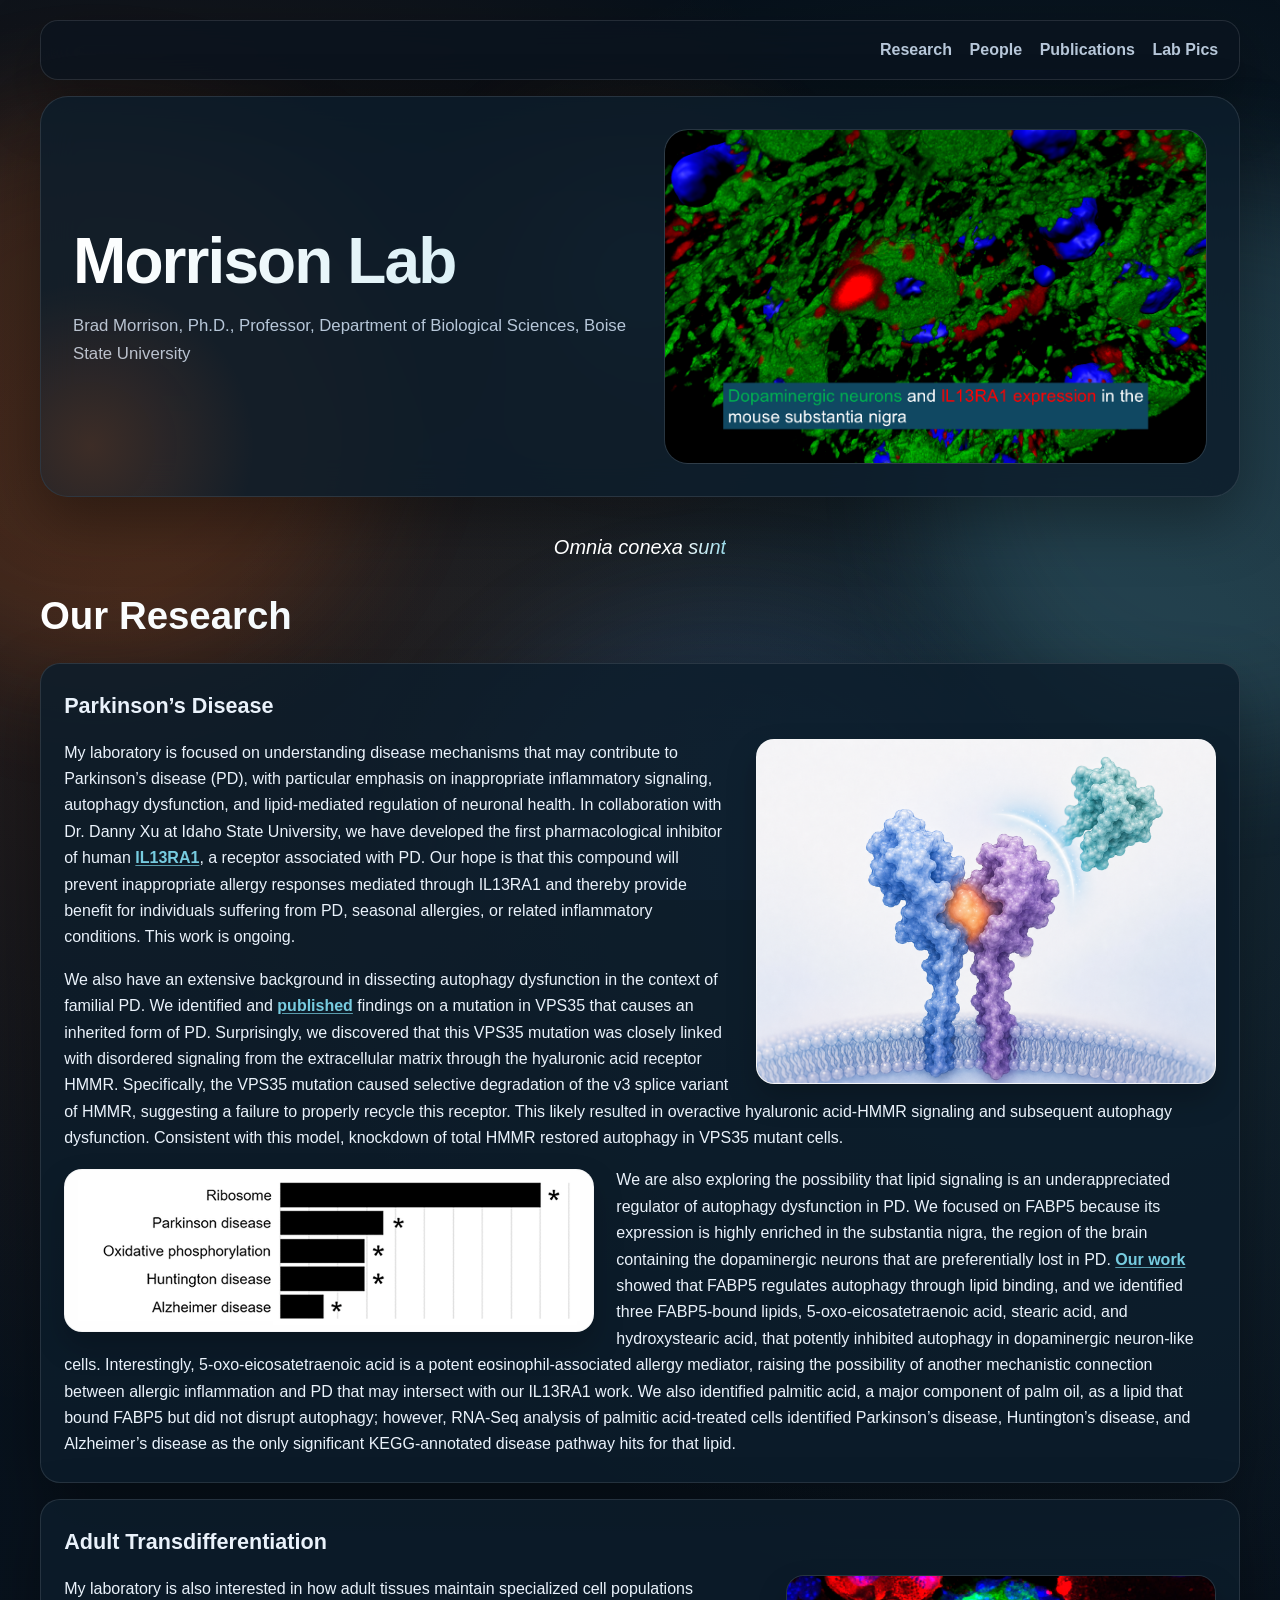
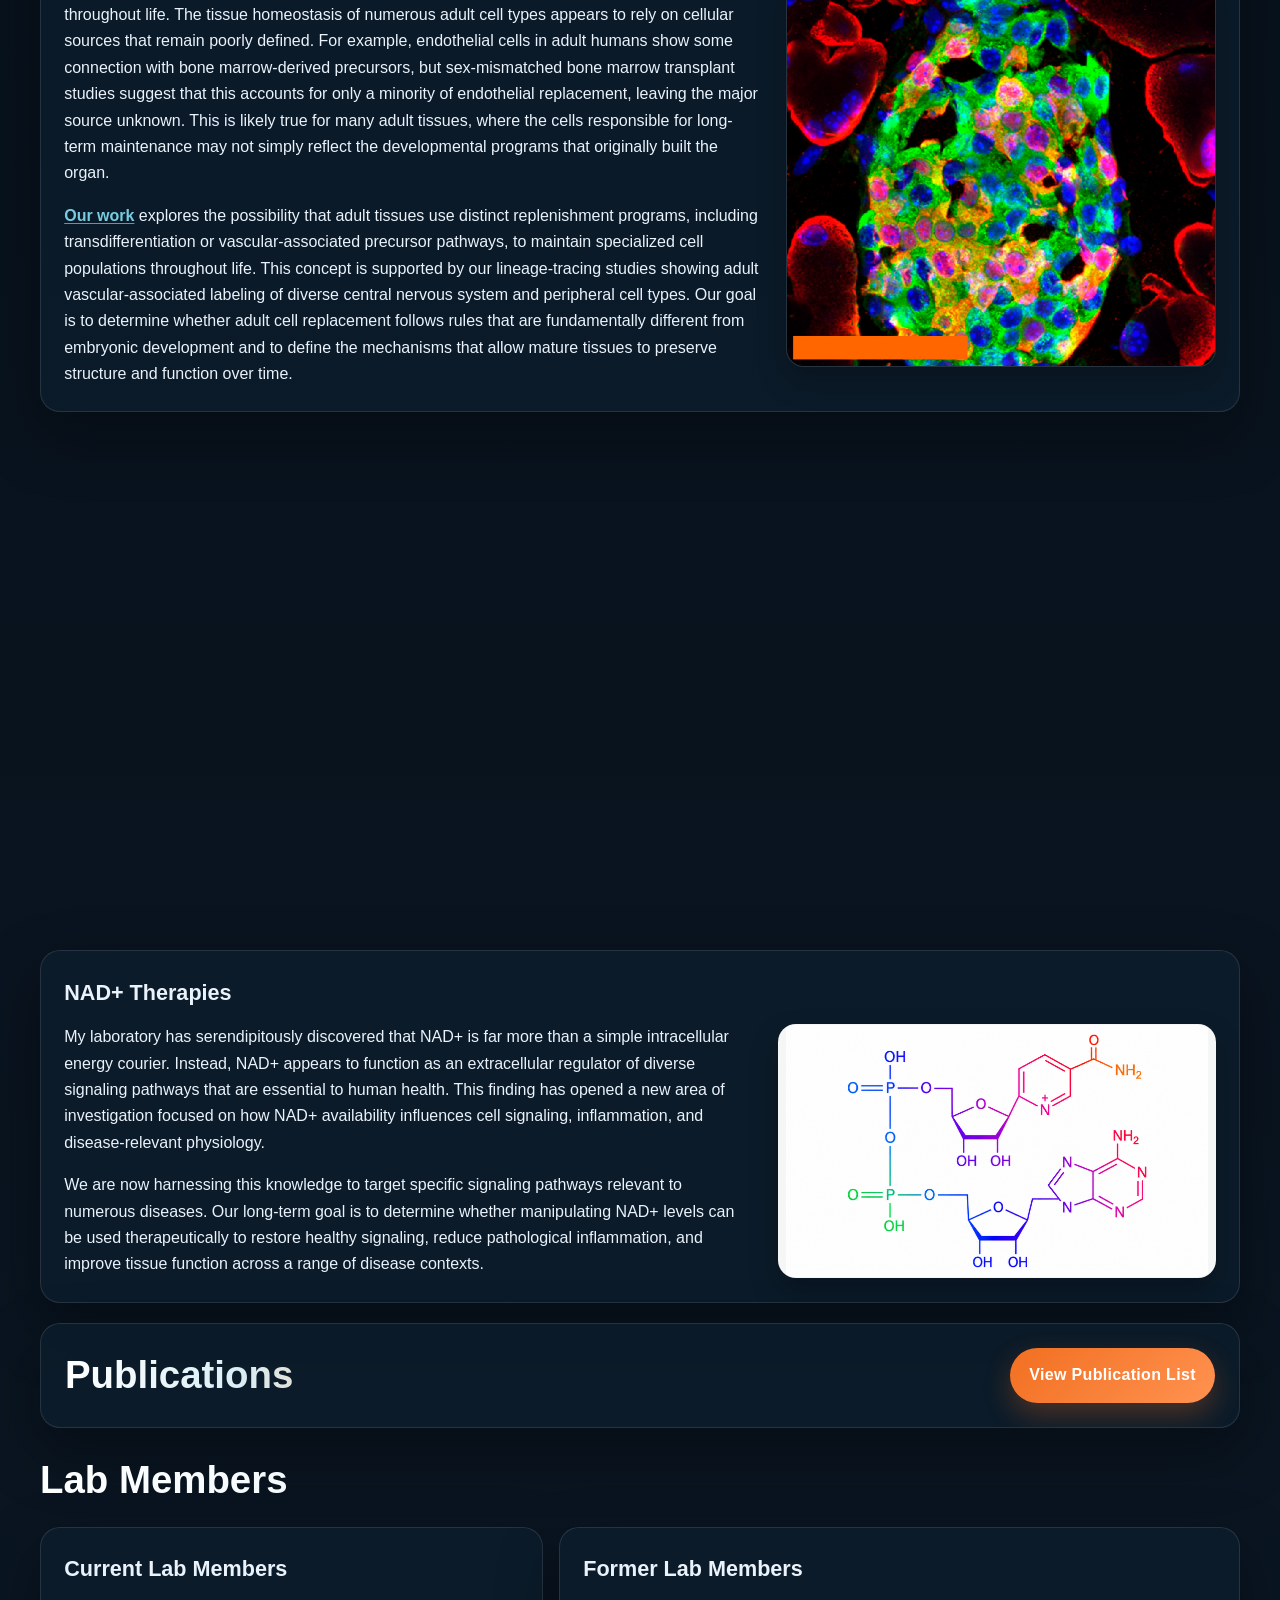
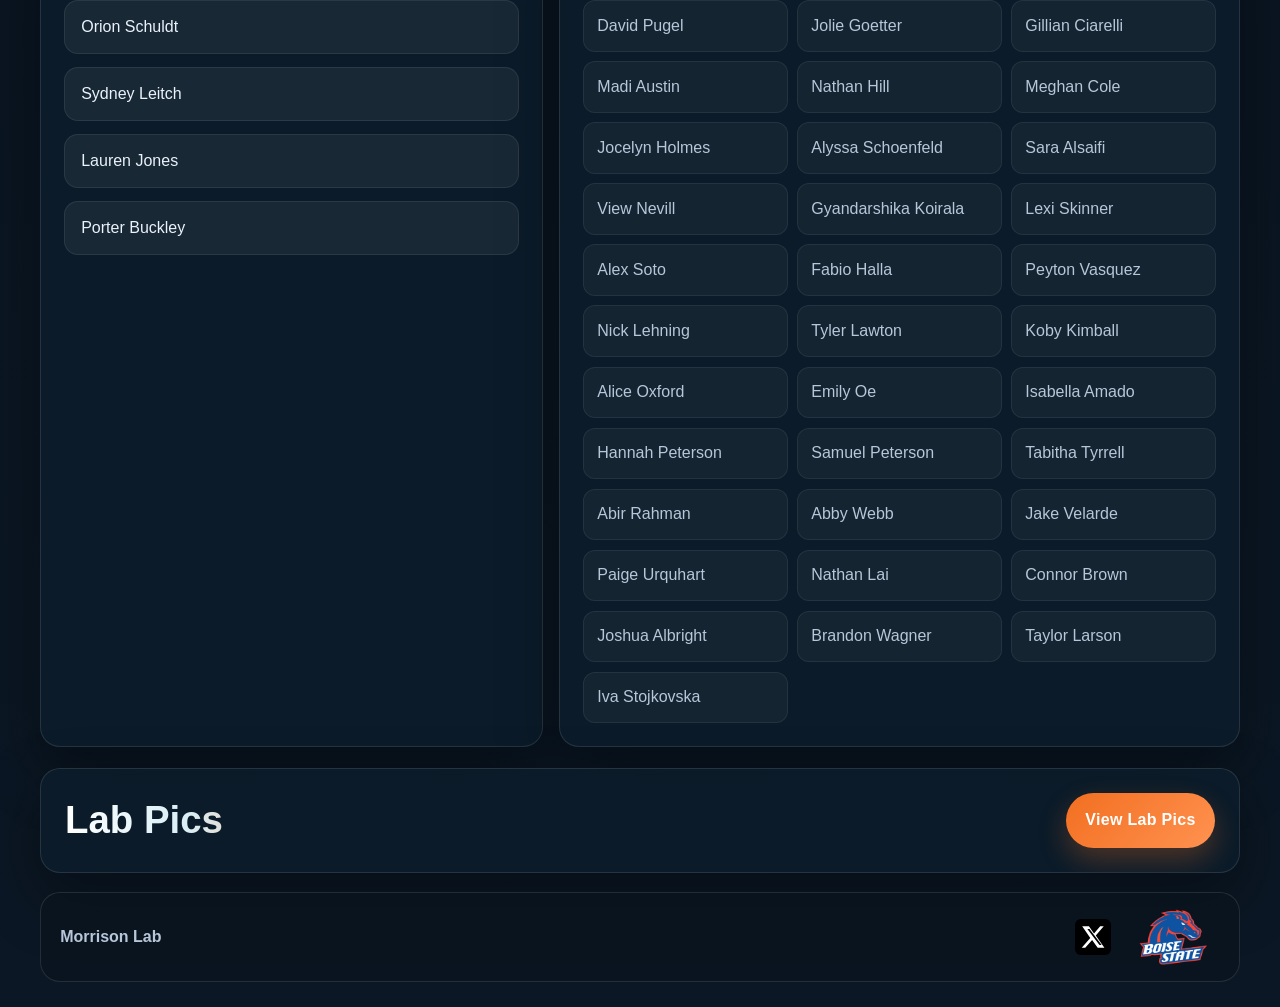
<file: index.html>
<!doctype html>
<html lang="en">
<head>
  <meta charset="utf-8">
  <meta name="viewport" content="width=device-width, initial-scale=1">
  <meta http-equiv="Cache-Control" content="no-cache, no-store, must-revalidate">
  <meta http-equiv="Pragma" content="no-cache">
  <meta http-equiv="Expires" content="0">
  <meta name="description" content="Morrison Lab at Boise State University: Parkinson's disease, adult transdifferentiation, protein homeostasis, autism, and NAD+ therapies.">
  <title>Morrison Lab</title>
  <link rel="stylesheet" href="styles.css?v=reactive1">
  <link rel="icon" type="image/png" href="favicon.png">
  <link rel="icon" href="favicon.ico" sizes="any">
  <link rel="apple-touch-icon" href="apple-touch-icon.png">
  <script src="site-config.js?v=reactive1" defer></script>
  <script src="script.js?v=reactive1" defer></script>
</head>
<body>
  <a class="skip-link" href="#main-content">Skip to main content</a>
  <div class="cursor-glow" aria-hidden="true"></div>
  <div class="site-aurora" aria-hidden="true">
    <span></span>
    <span></span>
    <span></span>
  </div>

  <header class="site-header">
    <nav class="top-nav top-nav-links-only" aria-label="Primary navigation">
      <div class="nav-links">
        <a href="#research">Research</a>
        <a href="#members">People</a>
        <a href="https://orcid.org/0000-0002-6356-7149" target="_blank" rel="noopener">Publications</a>
        <a href="lab-pics.html?v=reactive1">Lab Pics</a>
      </div>
    </nav>

    <section class="hero-panel motion-hero">
      <div class="hero-copy">
        <h1>Morrison Lab</h1>
        <p class="lab-head">Brad Morrison, Ph.D., Professor, Department of Biological Sciences, Boise State University</p>
      </div>
      <div class="hero-art-frame">
        <img class="hero-art" src="hero-transdifferentiation.png" alt="Illustration of an endothelial blood vessel structure transitioning into a neuron">
      </div>
    </section>
  </header>

  <main id="main-content">
    <section class="motto-band reveal-on-scroll">
      <p><em>Omnia conexa sunt</em></p>
    </section>

    <section id="research" class="content-section reveal-on-scroll">
      <div class="simple-section-heading">
        <h2>Our Research</h2>
      </div>

      <div class="research-grid">
        <article class="research-card il13-card">
          <h3>Parkinson’s Disease</h3>
          <figure class="il13-inline-figure">
            <img src="il13ra1-inhibitor-image.png" alt="Abstract illustration of an inhibitory compound blocking IL-13 binding to the IL-13RA1 and IL4R receptor complex">
          </figure>
          <p>My laboratory is focused on understanding disease mechanisms that may contribute to Parkinson’s disease (PD), with particular emphasis on inappropriate inflammatory signaling, autophagy dysfunction, and lipid-mediated regulation of neuronal health. In collaboration with Dr. Danny Xu at Idaho State University, we have developed the first pharmacological inhibitor of human <a href="https://pubmed.ncbi.nlm.nih.gov/23169588/" target="_blank" rel="noopener noreferrer">IL13RA1</a>, a receptor associated with PD. Our hope is that this compound will prevent inappropriate allergy responses mediated through IL13RA1 and thereby provide benefit for individuals suffering from PD, seasonal allergies, or related inflammatory conditions. This work is ongoing.</p>
          <p>We also have an extensive background in dissecting autophagy dysfunction in the context of familial PD. We identified and <a href="https://pubmed.ncbi.nlm.nih.gov/32540366/" target="_blank" rel="noopener noreferrer">published</a> findings on a mutation in VPS35 that causes an inherited form of PD. Surprisingly, we discovered that this VPS35 mutation was closely linked with disordered signaling from the extracellular matrix through the hyaluronic acid receptor HMMR. Specifically, the VPS35 mutation caused selective degradation of the v3 splice variant of HMMR, suggesting a failure to properly recycle this receptor. This likely resulted in overactive hyaluronic acid-HMMR signaling and subsequent autophagy dysfunction. Consistent with this model, knockdown of total HMMR restored autophagy in VPS35 mutant cells.</p>
          <div class="fabp5-text-wrap">
            <figure class="fabp5-inline-figure">
              <img src="palmitic-acid-pathways.png" alt="Bar graph showing KEGG pathway hits associated with palmitic acid-treated cells, including ribosome and neurodegenerative disease pathways">
            </figure>
            <p>We are also exploring the possibility that lipid signaling is an underappreciated regulator of autophagy dysfunction in PD. We focused on FABP5 because its expression is highly enriched in the substantia nigra, the region of the brain containing the dopaminergic neurons that are preferentially lost in PD. <a href="https://pubmed.ncbi.nlm.nih.gov/38900831/" target="_blank" rel="noopener noreferrer">Our work</a> showed that FABP5 regulates autophagy through lipid binding, and we identified three FABP5-bound lipids, 5-oxo-eicosatetraenoic acid, stearic acid, and hydroxystearic acid, that potently inhibited autophagy in dopaminergic neuron-like cells. Interestingly, 5-oxo-eicosatetraenoic acid is a potent eosinophil-associated allergy mediator, raising the possibility of another mechanistic connection between allergic inflammation and PD that may intersect with our IL13RA1 work. We also identified palmitic acid, a major component of palm oil, as a lipid that bound FABP5 but did not disrupt autophagy; however, RNA-Seq analysis of palmitic acid-treated cells identified Parkinson’s disease, Huntington’s disease, and Alzheimer’s disease as the only significant KEGG-annotated disease pathway hits for that lipid.</p>
          </div>
        </article>

        <article class="research-card transdiff-card">
          <h3>Adult Transdifferentiation</h3>
          <figure class="transdiff-inline-figure">
            <img src="adult-transdifferentiation-inline.png" alt="Fluorescent microscopy image of adult vascular-associated cellular labeling suggesting transdifferentiation and endothelial-associated precursor activity">
          </figure>
          <p>My laboratory is also interested in how adult tissues maintain specialized cell populations throughout life. The tissue homeostasis of numerous adult cell types appears to rely on cellular sources that remain poorly defined. For example, endothelial cells in adult humans show some connection with bone marrow-derived precursors, but sex-mismatched bone marrow transplant studies suggest that this accounts for only a minority of endothelial replacement, leaving the major source unknown. This is likely true for many adult tissues, where the cells responsible for long-term maintenance may not simply reflect the developmental programs that originally built the organ.</p>
          <p><a href="https://pubmed.ncbi.nlm.nih.gov/41823848/" target="_blank" rel="noopener noreferrer">Our work</a> explores the possibility that adult tissues use distinct replenishment programs, including transdifferentiation or vascular-associated precursor pathways, to maintain specialized cell populations throughout life. This concept is supported by our lineage-tracing studies showing adult vascular-associated labeling of diverse central nervous system and peripheral cell types. Our goal is to determine whether adult cell replacement follows rules that are fundamentally different from embryonic development and to define the mechanisms that allow mature tissues to preserve structure and function over time.</p>
        </article>

        <article class="research-card autism-card">
          <h3>Protein Homeostasis and Autism</h3>
          <figure class="autism-inline-figure">
            <img src="PTM%20image.png" alt="Protein with a colored post-translational modification directing autophagosome and proteasome pathways while inhibiting ribosome activity">
          </figure>
          <p>My laboratory is investigating how cells coordinate the large-scale protein turnover required for cellular differentiation. We set out to identify the mechanism responsible for this mass proteome remodeling and discovered a novel pathway that integrates a simple post-translational modification with en masse protein turnover and gentle translational suppression at the ribosome. Together, these processes appear to support an orderly transition from one cellular program to another.</p>
          <p>Unexpectedly, the key signaling nodes in this pathway are all suspected causal agents for familial autism. This raises the possibility that autism-associated genes may participate in a broader cellular program that regulates protein homeostasis, translational control, and developmental transitions. Our goal is to establish definitive proof that this pathway exists, define its mechanism, and thoroughly characterize the key molecular players that regulate this process.</p>
        </article>

        <article class="research-card nad-card">
          <h3>NAD+ Therapies</h3>
          <div class="nad-text-image-wrap">
            <div class="nad-text-copy">
              <p>My laboratory has serendipitously discovered that NAD+ is far more than a simple intracellular energy courier. Instead, NAD+ appears to function as an extracellular regulator of diverse signaling pathways that are essential to human health. This finding has opened a new area of investigation focused on how NAD+ availability influences cell signaling, inflammation, and disease-relevant physiology.</p>
              <p>We are now harnessing this knowledge to target specific signaling pathways relevant to numerous diseases. Our long-term goal is to determine whether manipulating NAD+ levels can be used therapeutically to restore healthy signaling, reduce pathological inflammation, and improve tissue function across a range of disease contexts.</p>
            </div>
            <figure class="nad-inline-figure">
              <img src="nad-therapies-image.png" alt="NAD+ molecular structure illustration">
            </figure>
          </div>
        </article>
      </div>
    </section>

    <section class="content-section publication-band reveal-on-scroll">
      <div>
        <h2>Publications</h2>
      </div>
      <a class="button-link" href="https://orcid.org/0000-0002-6356-7149" target="_blank" rel="noopener">View Publication List</a>
    </section>

    <section id="members" class="content-section reveal-on-scroll">
      <div class="simple-section-heading">
        <h2>Lab Members</h2>
      </div>

      <div class="people-layout">
        <article class="people-card current-card">
          <h3>Current Lab Members</h3>
          <ul class="member-list clean-list">
            <li>Orion Schuldt</li>
            <li>Sydney Leitch</li>
            <li>Lauren Jones</li>
            <li>Porter Buckley</li>
          </ul>
        </article>

        <article class="people-card former-card">
          <h3>Former Lab Members</h3>
          <ul class="former-list clean-list">
            <li>David Pugel</li>
            <li>Jolie Goetter</li>
            <li>Gillian Ciarelli</li>
            <li>Madi Austin</li>
            <li>Nathan Hill</li>
            <li>Meghan Cole</li>
            <li>Jocelyn Holmes</li>
            <li>Alyssa Schoenfeld</li>
            <li>Sara Alsaifi</li>
            <li>View Nevill</li>
            <li>Gyandarshika Koirala</li>
            <li>Lexi Skinner</li>
            <li>Alex Soto</li>
            <li>Fabio Halla</li>
            <li>Peyton Vasquez</li>
            <li>Nick Lehning</li>
            <li>Tyler Lawton</li>
            <li>Koby Kimball</li>
            <li>Alice Oxford</li>
            <li>Emily Oe</li>
            <li>Isabella Amado</li>
            <li>Hannah Peterson</li>
            <li>Samuel Peterson</li>
            <li>Tabitha Tyrrell</li>
            <li>Abir Rahman</li>
            <li>Abby Webb</li>
            <li>Jake Velarde</li>
            <li>Paige Urquhart</li>
            <li>Nathan Lai</li>
            <li>Connor Brown</li>
            <li>Joshua Albright</li>
            <li>Brandon Wagner</li>
            <li>Taylor Larson</li>
            <li>Iva Stojkovska</li>
          </ul>
        </article>
      </div>

    </section>

    <section class="content-section publication-band lab-pics-band reveal-on-scroll">
      <div>
        <h2>Lab Pics</h2>
      </div>
      <a class="button-link" href="lab-pics.html?v=reactive1">View Lab Pics</a>
    </section>
  </main>

  <footer class="site-footer reveal-on-scroll">
    <div class="footer-inner">
      <p>Morrison Lab</p>
      <div class="footer-links" aria-label="Footer links">
        <a href="https://x.com/BoiseState" target="_blank" rel="noopener" aria-label="Boise State on X">
          <img src="x-logo.svg" alt="X logo">
        </a>
        <a href="https://www.boisestate.edu/biology/faculty-and-staff/faculty/" target="_blank" rel="noopener" aria-label="Boise State faculty page">
          <img class="boise-logo" src="boise-state-logo.png" alt="Boise State University logo">
        </a>
      </div>
    </div>
  </footer>
</body>
</html>
</file>
<file: styles.css>
:root {
  --bg: #08121d;
  --bg-2: #0f1d2c;
  --panel: rgba(13, 29, 44, 0.84);
  --panel-solid: #102132;
  --panel-soft: rgba(255,255,255,0.05);
  --border: rgba(255,255,255,0.11);
  --text: #eaf2fb;
  --muted: #b7c7d9;
  --orange: #f26f21;
  --orange-2: #ff9250;
  --blue: #3f7bcc;
  --aqua: #77cce0;
  --shadow: 0 24px 60px rgba(0, 0, 0, 0.35);
  --radius-lg: 28px;
  --radius-md: 20px;
  --radius-sm: 14px;
  --content-width: 1200px;
}

* { box-sizing: border-box; }

html {
  scroll-behavior: smooth;
}

body {
  margin: 0;
  min-height: 100vh;
  font-family: Inter, "Segoe UI", Roboto, Arial, sans-serif;
  color: var(--text);
  background:
    radial-gradient(circle at 12% 14%, rgba(242, 111, 33, 0.14), transparent 22%),
    radial-gradient(circle at 84% 18%, rgba(119, 204, 224, 0.14), transparent 24%),
    linear-gradient(180deg, #06101a 0%, #08121d 42%, #0b1724 100%);
  line-height: 1.65;
}

img {
  max-width: 100%;
  display: block;
}

a {
  color: inherit;
  text-decoration: none;
}

.skip-link {
  position: absolute;
  left: -9999px;
}

.skip-link:focus {
  left: 1rem;
  top: 1rem;
  z-index: 100;
  background: #fff;
  color: #000;
  padding: 0.65rem 0.9rem;
  border-radius: 10px;
}

.site-header,
.content-section,
.site-footer {
  width: min(calc(100% - 2rem), var(--content-width));
  margin-inline: auto;
}

.site-header {
  padding: 1.25rem 0 1rem;
}

.top-nav {
  display: flex;
  justify-content: space-between;
  align-items: center;
  gap: 1rem;
  padding: 1rem 1.3rem;
  border: 1px solid var(--border);
  background: rgba(10, 20, 31, 0.72);
  backdrop-filter: blur(18px);
  -webkit-backdrop-filter: blur(18px);
  border-radius: 18px;
  box-shadow: var(--shadow);
}

.brand {
  font-size: 1.5rem;
  font-weight: 800;
  letter-spacing: 0.03em;
}

.nav-links {
  display: flex;
  flex-wrap: wrap;
  gap: 0.7rem 1.1rem;
  align-items: center;
}

.nav-links a {
  color: var(--muted);
  font-weight: 600;
}

.nav-links a:hover,
.nav-links a[aria-current="page"] {
  color: #fff;
}

.hero-panel,
.subpage-panel,
.publication-band,
.people-card,
.research-card,
.gallery-section {
  border: 1px solid var(--border);
  background: var(--panel);
  box-shadow: var(--shadow);
  backdrop-filter: blur(18px);
  -webkit-backdrop-filter: blur(18px);
}

.hero-panel {
  margin-top: 1rem;
  display: grid;
  grid-template-columns: minmax(280px, 1.03fr) minmax(300px, 1fr);
  gap: 2rem;
  align-items: center;
  padding: 2rem;
  border-radius: var(--radius-lg);
  position: relative;
  overflow: hidden;
}

.hero-panel::before {
  content: "";
  position: absolute;
  inset: auto auto -120px -120px;
  width: 340px;
  height: 340px;
  border-radius: 50%;
  background: radial-gradient(circle, rgba(242, 111, 33, 0.18), transparent 68%);
  pointer-events: none;
}

.hero-copy h1,
.subpage-panel h1,
.section-heading h2,
.publication-band h2,
.gallery-toolbar h2 {
  margin: 0;
  line-height: 1.1;
}

.hero-copy h1 {
  font-size: clamp(2.8rem, 5vw, 5rem);
  letter-spacing: -0.03em;
}

.lab-head {
  margin: 1rem 0 0;
  max-width: 42rem;
  font-size: 1.05rem;
  color: var(--muted);
}

.motto {
  margin: 1.1rem 0 0;
  font-size: 1.2rem;
  color: #ffffff;
}

.hero-art-frame {
  border-radius: 24px;
  overflow: hidden;
  border: 1px solid rgba(255,255,255,0.09);
  background: linear-gradient(180deg, rgba(255,255,255,0.06), rgba(255,255,255,0.02));
}

.hero-art {
  width: 100%;
  height: auto;
}

.content-section {
  margin-top: 1.25rem;
}

.section-heading,
.gallery-toolbar {
  display: flex;
  justify-content: space-between;
  align-items: end;
  gap: 1rem;
  margin-bottom: 1rem;
}

.section-tag {
  display: inline-flex;
  align-items: center;
  gap: 0.5rem;
  margin-bottom: 0.5rem;
  font-size: 0.82rem;
  font-weight: 800;
  text-transform: uppercase;
  letter-spacing: 0.14em;
  color: var(--orange-2);
}

.section-tag::before {
  content: "";
  width: 1.25rem;
  height: 2px;
  background: linear-gradient(90deg, var(--orange), var(--aqua));
}

.section-heading h2,
.publication-band h2,
.gallery-toolbar h2,
.subpage-panel h1 {
  font-size: clamp(1.8rem, 3vw, 2.5rem);
}

.research-grid {
  display: grid;
  gap: 1rem;
}

.research-card {
  padding: 1.5rem 1.45rem;
  border-radius: var(--radius-md);
}

.research-card h3,
.people-card h3 {
  margin: 0 0 0.85rem;
  font-size: 1.35rem;
}

.research-card p:last-child,
.people-card ul:last-child {
  margin-bottom: 0;
}

.research-card p a {
  color: var(--aqua);
  text-decoration: underline;
  text-decoration-color: rgba(119, 204, 224, 0.72);
  text-underline-offset: 0.14em;
  font-weight: 700;
}

.research-card p a:hover {
  color: #ffffff;
}

.publication-band {
  display: flex;
  justify-content: space-between;
  align-items: center;
  gap: 1.2rem;
  padding: 1.5rem;
  border-radius: var(--radius-md);
}

.button-link {
  display: inline-flex;
  justify-content: center;
  align-items: center;
  gap: 0.5rem;
  padding: 0.9rem 1.2rem;
  border-radius: 999px;
  background: linear-gradient(135deg, var(--orange), var(--orange-2));
  color: #fff;
  font-weight: 800;
  letter-spacing: 0.02em;
  box-shadow: 0 12px 28px rgba(242, 111, 33, 0.28);
  border: none;
  cursor: pointer;
}

.button-inline {
  white-space: nowrap;
}

.people-layout {
  display: grid;
  grid-template-columns: minmax(260px, 0.85fr) minmax(320px, 1.15fr);
  gap: 1rem;
}

.people-card {
  padding: 1.45rem;
  border-radius: var(--radius-md);
}

.clean-list {
  list-style: none;
  margin: 0;
  padding: 0;
}

.member-list {
  display: grid;
  gap: 0.8rem;
}

.member-list li {
  padding: 0.8rem 1rem;
  border-radius: 14px;
  background: rgba(255,255,255,0.06);
  border: 1px solid rgba(255,255,255,0.08);
}

.former-list {
  display: grid;
  grid-template-columns: repeat(auto-fit, minmax(180px, 1fr));
  gap: 0.6rem;
}

.former-list li {
  padding: 0.72rem 0.82rem;
  border-radius: 12px;
  background: rgba(255,255,255,0.04);
  border: 1px solid rgba(255,255,255,0.07);
  color: var(--muted);
}

.lab-pics-cta {
  margin-top: 1rem;
}

.subpage-shell {
  padding-bottom: 0;
}

.subpage-panel {
  margin-top: 1rem;
  padding: 1.9rem;
  border-radius: var(--radius-lg);
}

.subpage-panel p,
.gallery-status,
.gallery-item span,
#dialog-caption {
  color: var(--muted);
}

.gallery-section {
  padding: 1.4rem;
  border-radius: var(--radius-lg);
}

.gallery-status {
  padding: 1rem 1rem 1.15rem;
  border-radius: 16px;
  background: rgba(255,255,255,0.05);
  border: 1px solid rgba(255,255,255,0.06);
}

.gallery-status.success {
  border-color: rgba(119, 204, 224, 0.32);
}

.gallery-status.warning,
.gallery-status.error {
  border-color: rgba(242, 111, 33, 0.32);
}

.gallery-grid {
  display: grid;
  grid-template-columns: repeat(auto-fill, minmax(210px, 1fr));
  gap: 1rem;
  margin-top: 1rem;
}

.gallery-item {
  width: 100%;
  padding: 0.65rem;
  border: 1px solid rgba(255,255,255,0.08);
  border-radius: 18px;
  background: rgba(255,255,255,0.03);
  text-align: left;
  cursor: pointer;
}

.gallery-item:hover {
  transform: translateY(-2px);
}

.gallery-item img {
  width: 100%;
  aspect-ratio: 4 / 3;
  object-fit: cover;
  border-radius: 12px;
}

.gallery-item span {
  display: block;
  padding: 0.7rem 0.25rem 0.2rem;
  font-weight: 600;
}

.image-dialog {
  max-width: min(92vw, 1200px);
  width: 100%;
  padding: 1rem;
  border: 1px solid rgba(255,255,255,0.12);
  border-radius: 18px;
  background: #06101a;
  color: var(--text);
}

.image-dialog::backdrop {
  background: rgba(0,0,0,0.7);
}

#dialog-image {
  width: 100%;
  max-height: 78vh;
  object-fit: contain;
  border-radius: 12px;
}

.dialog-close {
  position: absolute;
  top: 0.4rem;
  right: 0.55rem;
  border: 0;
  background: transparent;
  color: #fff;
  font-size: 2rem;
  cursor: pointer;
}

.site-footer {
  margin-top: 1.2rem;
  padding: 0 0 1.6rem;
}

.footer-inner {
  border: 1px solid var(--border);
  border-radius: 20px;
  padding: 1rem 1.2rem;
  background: rgba(10, 20, 31, 0.75);
  display: flex;
  justify-content: space-between;
  align-items: center;
  gap: 1rem;
}

.footer-inner p {
  margin: 0;
  color: var(--muted);
  font-weight: 600;
}

.footer-links {
  display: flex;
  align-items: center;
  gap: 1rem;
}

.footer-links img {
  height: 36px;
  width: auto;
}

.footer-links .boise-logo {
  height: 56px;
}

code {
  font-family: ui-monospace, SFMono-Regular, Menlo, Consolas, monospace;
  background: rgba(255,255,255,0.08);
  padding: 0.18rem 0.38rem;
  border-radius: 6px;
}

@media (max-width: 900px) {
  .hero-panel,
  .people-layout,
  .publication-band,
  .gallery-toolbar,
  .footer-inner {
    grid-template-columns: 1fr;
    flex-direction: column;
    align-items: stretch;
  }

  .hero-panel {
    padding: 1.3rem;
  }

  .top-nav {
    align-items: flex-start;
    flex-direction: column;
  }

  .nav-links {
    gap: 0.6rem 0.85rem;
  }

  .button-link,
  .button-inline {
    width: 100%;
  }
}

@media (max-width: 640px) {
  .site-header,
  .content-section,
  .site-footer {
    width: min(calc(100% - 1rem), var(--content-width));
  }

  .hero-copy h1 {
    font-size: 2.5rem;
  }

  .research-card,
  .people-card,
  .gallery-section,
  .subpage-panel,
  .publication-band {
    padding: 1.1rem;
  }
}


.top-nav-links-only {
  justify-content: flex-end;
}

.motto-band {
  width: min(calc(100% - 2rem), var(--content-width));
  margin: 1.1rem auto 0;
  text-align: center;
}

.motto-band p {
  margin: 0;
  font-size: 1.25rem;
  color: #ffffff;
}

.research-inline-figure {
  margin: 1.25rem 0 0;
  border-radius: 18px;
  overflow: hidden;
  border: 1px solid rgba(255,255,255,0.08);
  background: rgba(255,255,255,0.03);
}

.research-inline-figure img {
  width: 100%;
  height: auto;
  display: block;
}

@media (max-width: 640px) {
  .motto-band {
    width: min(calc(100% - 1rem), var(--content-width));
  }
}


.simple-section-heading {
  margin-bottom: 1rem;
}

.simple-section-heading h2 {
  margin: 0;
  font-size: clamp(1.8rem, 3vw, 2.5rem);
  color: #ffffff;
  text-align: left;
}

.nad-text-image-wrap {
  display: grid;
  grid-template-columns: minmax(0, 1fr) minmax(220px, 38%);
  gap: 1.4rem;
  align-items: stretch;
}

.nad-text-copy {
  min-width: 0;
}

.nad-text-copy p:first-child {
  margin-top: 0;
}

.nad-text-copy p:last-child {
  margin-bottom: 0;
}

/* Critical: position the image absolutely so its tall natural aspect ratio
   cannot force the NAD+ row taller than the two text paragraphs. */
.nad-inline-figure {
  position: relative;
  margin: 0;
  min-height: 100%;
  height: 100%;
  align-self: stretch;
  border-radius: 18px;
  overflow: hidden;
  border: 1px solid rgba(255,255,255,0.08);
  background: rgba(255,255,255,0.96);
  box-shadow: 0 14px 30px rgba(0, 0, 0, 0.22);
}

.nad-inline-figure img {
  position: absolute;
  inset: 0;
  width: 100%;
  height: 100%;
  display: block;
  object-fit: contain;
  object-position: center;
}

@media (max-width: 900px) {
  .nad-text-image-wrap {
    grid-template-columns: 1fr;
  }

  .nad-inline-figure {
    position: static;
    width: 100%;
    max-width: 560px;
    min-height: 0;
    height: auto;
    margin: 0.5rem auto 0;
  }

  .nad-inline-figure img {
    position: static;
    height: auto;
  }
}


.il13-card::after {
  content: "";
  display: block;
  clear: both;
}

.il13-inline-figure {
  float: right;
  width: min(40%, 460px);
  margin: 0.1rem 0 0.9rem 1.4rem;
  border-radius: 18px;
  overflow: hidden;
  border: 1px solid rgba(255,255,255,0.08);
  background: rgba(255,255,255,0.96);
  box-shadow: 0 14px 30px rgba(0, 0, 0, 0.22);
}

.il13-inline-figure img {
  width: 100%;
  height: auto;
  display: block;
}

@media (max-width: 900px) {
  .il13-inline-figure {
    float: none;
    width: 100%;
    max-width: 560px;
    margin: 0.5rem auto 1rem;
  }
}


.fabp5-text-wrap {
  clear: both;
  margin-top: 1rem;
}

.fabp5-text-wrap::after {
  content: "";
  display: block;
  clear: both;
}

.fabp5-inline-figure {
  float: left;
  width: min(46%, 540px);
  margin: 0.1rem 1.4rem 0.9rem 0;
  border-radius: 18px;
  overflow: hidden;
  border: 1px solid rgba(255,255,255,0.08);
  background: rgba(255,255,255,0.96);
  box-shadow: 0 14px 30px rgba(0, 0, 0, 0.22);
}

.fabp5-inline-figure img {
  width: 100%;
  height: auto;
  display: block;
}

@media (max-width: 900px) {
  .fabp5-inline-figure {
    float: none;
    width: 100%;
    max-width: 640px;
    margin: 0.5rem auto 1rem;
  }
}


.transdiff-card::after {
  content: "";
  display: block;
  clear: both;
}

.transdiff-inline-figure {
  float: right;
  width: min(42%, 430px);
  margin: 0.1rem 0 0.9rem 1.4rem;
  border-radius: 18px;
  overflow: hidden;
  border: 1px solid rgba(255,255,255,0.08);
  background: rgba(255,255,255,0.04);
  box-shadow: 0 14px 30px rgba(0, 0, 0, 0.22);
}

.transdiff-inline-figure img {
  width: 100%;
  height: auto;
  display: block;
}

@media (max-width: 900px) {
  .transdiff-inline-figure {
    float: none;
    width: 100%;
    max-width: 520px;
    margin: 0.5rem auto 1rem;
  }
}

.autism-card::after {
  content: "";
  display: block;
  clear: both;
}

.autism-inline-figure {
  float: left;
  width: min(43%, 500px);
  margin: 0.1rem 1.4rem 0.9rem 0;
  border-radius: 18px;
  overflow: hidden;
  border: 1px solid rgba(255,255,255,0.08);
  background: rgba(255,255,255,0.96);
  box-shadow: 0 14px 30px rgba(0, 0, 0, 0.22);
}

.autism-inline-figure img {
  width: 100%;
  height: auto;
  display: block;
}

@media (max-width: 900px) {
  .autism-inline-figure {
    float: none;
    width: 100%;
    max-width: 620px;
    margin: 0.5rem auto 1rem;
  }
}


/* Reactive visual effects */
body {
  position: relative;
  overflow-x: hidden;
}

.cursor-glow {
  --x: 50vw;
  --y: 30vh;
  position: fixed;
  left: 0;
  top: 0;
  width: 34rem;
  height: 34rem;
  transform: translate3d(calc(var(--x) - 50%), calc(var(--y) - 50%), 0);
  border-radius: 999px;
  background: radial-gradient(circle, rgba(119, 204, 224, 0.18), rgba(242, 111, 33, 0.08) 34%, transparent 66%);
  filter: blur(18px);
  opacity: 0.78;
  pointer-events: none;
  z-index: -1;
}

.site-aurora {
  position: fixed;
  inset: 0;
  overflow: hidden;
  pointer-events: none;
  z-index: -2;
}

.site-aurora span {
  position: absolute;
  width: 36rem;
  height: 36rem;
  border-radius: 999px;
  filter: blur(60px);
  opacity: 0.16;
  animation: auroraDrift 18s ease-in-out infinite alternate;
}

.site-aurora span:nth-child(1) {
  left: -12rem;
  top: 12%;
  background: var(--orange);
}

.site-aurora span:nth-child(2) {
  right: -14rem;
  top: 20%;
  background: var(--aqua);
  animation-delay: -5s;
}

.site-aurora span:nth-child(3) {
  left: 34%;
  bottom: -18rem;
  background: var(--blue);
  animation-delay: -9s;
}

@keyframes auroraDrift {
  0% { transform: translate3d(0, 0, 0) scale(0.95); }
  50% { transform: translate3d(4rem, -2rem, 0) scale(1.08); }
  100% { transform: translate3d(-2rem, 3rem, 0) scale(1.02); }
}

.hero-panel,
.subpage-panel,
.content-section,
.site-footer {
  animation: pageRise 700ms cubic-bezier(.2,.8,.2,1) both;
}

@keyframes pageRise {
  from { opacity: 0; transform: translateY(18px); }
  to { opacity: 1; transform: translateY(0); }
}

.motion-hero {
  isolation: isolate;
}

.motion-hero::after {
  content: "";
  position: absolute;
  inset: -2px;
  border-radius: inherit;
  background: linear-gradient(120deg, transparent 0%, rgba(119,204,224,0.10) 38%, rgba(242,111,33,0.12) 50%, transparent 62%);
  transform: translateX(-120%);
  animation: heroSheen 7s ease-in-out infinite;
  pointer-events: none;
  z-index: -1;
}

@keyframes heroSheen {
  0%, 28% { transform: translateX(-120%); opacity: 0; }
  40% { opacity: 1; }
  58%, 100% { transform: translateX(120%); opacity: 0; }
}

.hero-art-frame,
.research-card,
.people-card,
.publication-band,
.gallery-section,
.subpage-panel,
.footer-inner {
  transition: transform 260ms ease, box-shadow 260ms ease, border-color 260ms ease, background 260ms ease;
}

.hero-art-frame:hover,
.research-card:hover,
.people-card:hover,
.publication-band:hover,
.gallery-section:hover {
  transform: translateY(-4px);
  border-color: rgba(119, 204, 224, 0.26);
  box-shadow: 0 28px 70px rgba(0,0,0,0.42), 0 0 0 1px rgba(119,204,224,0.08);
}

.research-card,
.people-card,
.gallery-item {
  transform-style: preserve-3d;
  will-change: transform;
}

.reactive-tilt {
  transform: perspective(900px) rotateX(var(--tilt-x, 0deg)) rotateY(var(--tilt-y, 0deg)) translateY(var(--lift, 0));
}

.research-card,
.people-card,
.gallery-section,
.publication-band {
  position: relative;
  overflow: hidden;
}

.research-card::before,
.people-card::before,
.gallery-section::before,
.publication-band::before {
  content: "";
  position: absolute;
  inset: 0;
  border-radius: inherit;
  background: radial-gradient(circle at var(--spot-x, 50%) var(--spot-y, 50%), rgba(255,255,255,0.08), transparent 34%);
  opacity: 0;
  transition: opacity 220ms ease;
  pointer-events: none;
}

.research-card:hover::before,
.people-card:hover::before,
.gallery-section:hover::before,
.publication-band:hover::before {
  opacity: 1;
}

.button-link {
  position: relative;
  overflow: hidden;
  transition: transform 180ms ease, box-shadow 180ms ease, filter 180ms ease;
}

.button-link:hover {
  transform: translateY(-2px);
  filter: saturate(1.1);
  box-shadow: 0 16px 36px rgba(242, 111, 33, 0.35);
}

.button-link::after {
  content: "";
  position: absolute;
  inset: -40% auto -40% -60%;
  width: 45%;
  transform: skewX(-18deg);
  background: linear-gradient(90deg, transparent, rgba(255,255,255,0.34), transparent);
  transition: transform 650ms ease;
}

.button-link:hover::after {
  transform: translateX(360%) skewX(-18deg);
}

.nav-links a {
  position: relative;
  transition: color 180ms ease, transform 180ms ease;
}

.nav-links a:hover {
  transform: translateY(-1px);
}

.nav-links a::after {
  content: "";
  position: absolute;
  left: 0;
  right: 0;
  bottom: -0.35rem;
  height: 2px;
  border-radius: 999px;
  background: linear-gradient(90deg, var(--orange), var(--aqua));
  transform: scaleX(0);
  transform-origin: left;
  transition: transform 200ms ease;
}

.nav-links a:hover::after,
.nav-links a[aria-current="page"]::after {
  transform: scaleX(1);
}

.hero-art,
.nad-inline-figure img,
.il13-inline-figure img,
.fabp5-inline-figure img,
.transdiff-inline-figure img,
.autism-inline-figure img {
  transition: transform 700ms ease, filter 700ms ease;
}

.hero-art-frame:hover .hero-art,
.nad-inline-figure:hover img,
.il13-inline-figure:hover img,
.fabp5-inline-figure:hover img,
.transdiff-inline-figure:hover img,
.autism-inline-figure:hover img {
  transform: scale(1.035);
  filter: saturate(1.08) contrast(1.03);
}

.simple-section-heading h2,
.publication-band h2,
.subpage-panel h1,
.hero-copy h1 {
  background: linear-gradient(90deg, #ffffff 0%, #d9eff6 42%, #ffb079 100%);
  background-size: 180% 100%;
  -webkit-background-clip: text;
  background-clip: text;
  color: transparent;
  animation: textGlowShift 8s ease-in-out infinite alternate;
}

@keyframes textGlowShift {
  from { background-position: 0% 50%; }
  to { background-position: 100% 50%; }
}

.section-tag::before {
  animation: tagPulse 2.8s ease-in-out infinite;
}

@keyframes tagPulse {
  0%, 100% { opacity: 0.7; transform: scaleX(1); }
  50% { opacity: 1; transform: scaleX(1.35); }
}

.reveal-on-scroll,
.research-card,
.people-card,
.gallery-item,
.publication-band {
  opacity: 0;
  transform: translateY(22px);
  transition: opacity 680ms cubic-bezier(.2,.8,.2,1), transform 680ms cubic-bezier(.2,.8,.2,1), box-shadow 260ms ease, border-color 260ms ease;
}

.reveal-on-scroll.is-visible,
.research-card.is-visible,
.people-card.is-visible,
.gallery-item.is-visible,
.publication-band.is-visible {
  opacity: 1;
  transform: translateY(0);
}

.gallery-item {
  transition: opacity 540ms cubic-bezier(.2,.8,.2,1), transform 220ms ease, border-color 220ms ease, box-shadow 220ms ease;
}

.gallery-item:hover {
  transform: translateY(-4px) scale(1.01);
  border-color: rgba(119,204,224,0.24);
  box-shadow: 0 18px 44px rgba(0,0,0,0.28);
}

.gallery-image-button {
  appearance: none;
  border: 0;
  padding: 0;
  margin: 0;
  width: 100%;
  background: transparent;
  cursor: pointer;
  color: inherit;
}

.gallery-item figcaption {
  display: block;
  padding: 0.7rem 0.25rem 0.2rem;
  font-weight: 600;
  color: var(--muted);
}

.image-dialog[open] {
  animation: dialogZoom 220ms ease both;
}

@keyframes dialogZoom {
  from { opacity: 0; transform: scale(0.96); }
  to { opacity: 1; transform: scale(1); }
}

@media (prefers-reduced-motion: reduce) {
  *,
  *::before,
  *::after {
    animation-duration: 0.001ms !important;
    animation-iteration-count: 1 !important;
    scroll-behavior: auto !important;
    transition-duration: 0.001ms !important;
  }

  .cursor-glow,
  .site-aurora {
    display: none;
  }
}


/* Motto hover shimmer/glow */
.motto-band p {
  display: inline-block;
  position: relative;
  cursor: default;
  transition:
    text-shadow 260ms ease,
    filter 260ms ease,
    transform 260ms ease;
}

.motto-band p em {
  font-style: italic;
  background: linear-gradient(
    90deg,
    #ffffff 0%,
    #ffffff 28%,
    var(--aqua) 42%,
    var(--orange-2) 52%,
    #ffffff 66%,
    #ffffff 100%
  );
  background-size: 260% 100%;
  -webkit-background-clip: text;
  background-clip: text;
  color: transparent;
}

.motto-band p:hover {
  transform: translateY(-1px);
  text-shadow:
    0 0 12px rgba(119, 204, 224, 0.42),
    0 0 24px rgba(242, 111, 33, 0.30);
  filter: saturate(1.12);
}

.motto-band p:hover em {
  animation: mottoShimmer 1.35s ease-in-out both;
}

.motto-band p::after {
  content: "";
  position: absolute;
  left: 8%;
  right: 8%;
  bottom: -0.35rem;
  height: 2px;
  border-radius: 999px;
  background: linear-gradient(90deg, transparent, var(--aqua), var(--orange-2), transparent);
  opacity: 0;
  transform: scaleX(0.35);
  transition:
    opacity 260ms ease,
    transform 260ms ease;
}

.motto-band p:hover::after {
  opacity: 1;
  transform: scaleX(1);
}

@keyframes mottoShimmer {
  0% { background-position: 100% 50%; }
  100% { background-position: 0% 50%; }
}
</file>
